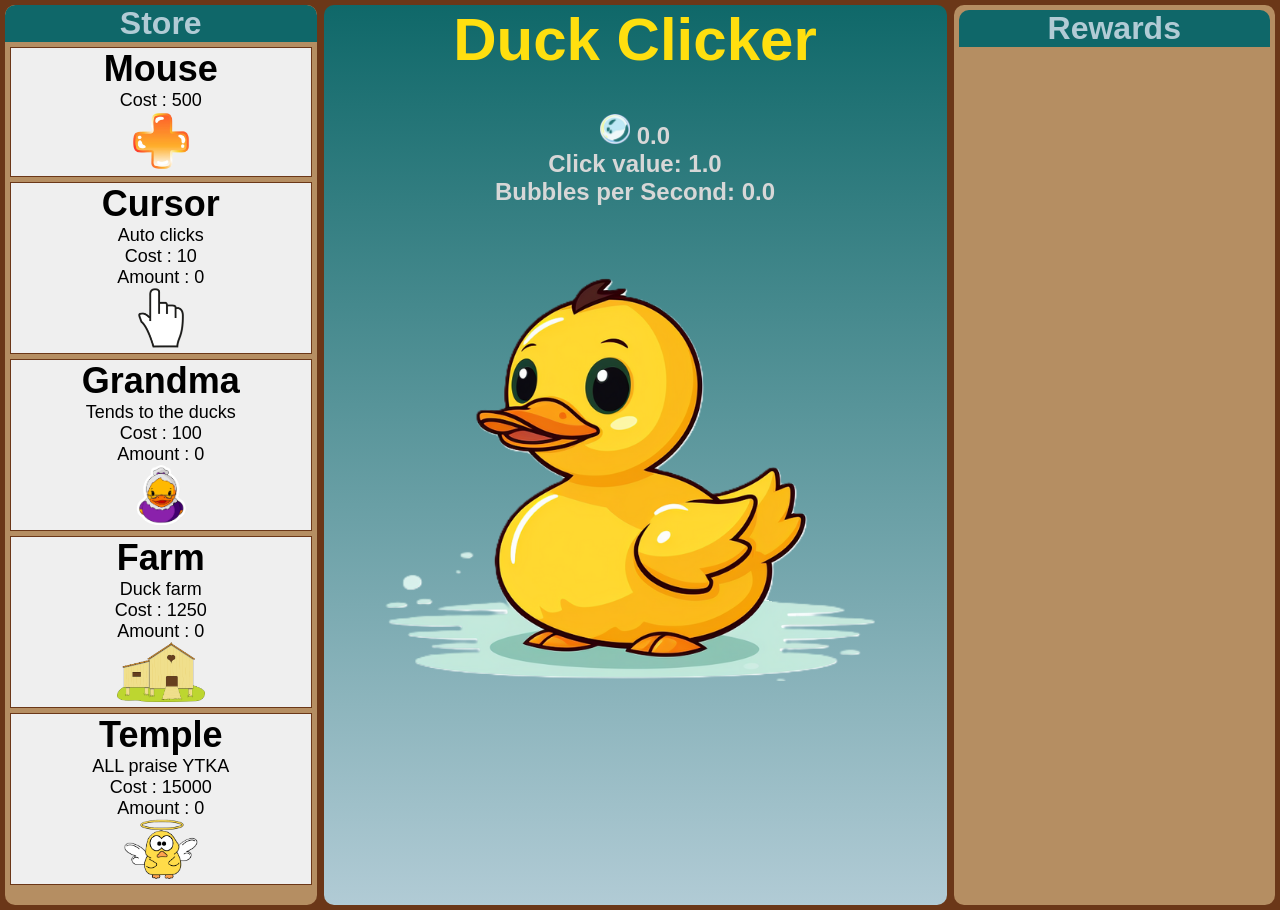
<file: index.html>
<!doctype html>
<!--
Author : Alexander Perlock + Ekaterina Uhalova
MACID : perlocka + uhalovae

Date Created     : 04 02 26
Date Modified    : 27 02 26

Main page for duck_clicker
-->
<html>

<head>
    <meta charset="utf-8">
    <meta name="viewport" content="width=device-width, initial-scale=1.0">

    <title>Duck Clicker</title>

    <link rel="stylesheet" href="./assets/css/index.css">

    <script src="./js/score.js"></script>
    <script src="./js/shop.js"></script>
    <script src="./js/rewards.js"></script>

    <script defer src="./js/event_listeners.js"></script>

</head>

<body>
    
    <div id="content">        
        <div id="store">
            <div class="title">Store</div>
            <div id="upgrades"></div>
            <div id="buildings"></div>
        </div>

        <div id="clicker">
            <div class="duck-title">Duck Clicker</div>
            <div id="score">
                <!-- <h4>Scoreboard</h4> -->
                <ul id="scoreboard-values">
                    
                    <li> <img src="./assets/images/bubble.png" width="30px"> <span id="score_value"></span> </li>
                    <li>Click value: <span id="click_value"></span></li>
                    <!-- <li>Upgrades in play: <span id="upgrades_value"></span></li> -->
                    <li>Bubbles per Second: <span id="bps"></span></li>
                </ul>
            </div>
            <div id="clickme">
                <img src="./assets/images/duck.png" alt="Clickable image" id="clickImage" class="base-img">
            </div>
        </div>

        <div id="rewards">
            <div class="title">Rewards</div>
            <div id="elements"></div>
        </div>
    </div>

    <script>
        update_scoreboard();
    </script>
</body>

</html>
</file>
<file: assets/css/index.css>
/*
 * Author : Alexander Perlock + Ekaterina Uhalova
 * MACID : perlocka + uhalovae
 * Date Created : 04 02 26
 * Date Modified : 19 02 26
 * 
 * Global format
 */

@import "./colors.css";
@import "./clicker.css";
@import "./rewards.css";
@import "./store.css";

* {
    margin: 0;
    padding: 0;
}

body {
    background-color: rgb(107, 55, 24);
    font-family: 'Trebuchet MS', 'Lucida Sans Unicode', 'Lucida Grande', 'Lucida Sans', Arial, sans-serif;

}

.title {
    /* width: 100%; */
    font-size: 16px;
    /* font-weight: bold; */
    text-align: center;
    /* position: sticky; */
    /* top: 0%; */
    background-color: var(--bg-color);
    border-top-left-radius: 10px;
    border-top-right-radius: 10px;
    background-color: rgb(15, 103, 105);
    font-family: 'Trebuchet MS', 'Lucida Sans Unicode', 'Lucida Grande', 'Lucida Sans', Arial, sans-serif;
    font-weight: bolder;
    font-size: xx-large;
    color: rgb(177, 203, 213);
}

#content {
    display: flex;
    flex-direction: row;
    min-width: 99vh;
    min-height: 100vh;
    /* margin: 7px; */
    gap: 7px;
    padding: 5px;
    /* border: solid 1px blue; */
}


/* Phone */
@media (max-width:479px) {

}

/* Tablet */
@media (min-width:480px) and (max-width:767px) {
    
}

/* PC */
@media (min-width:768px) {

}
</file>
